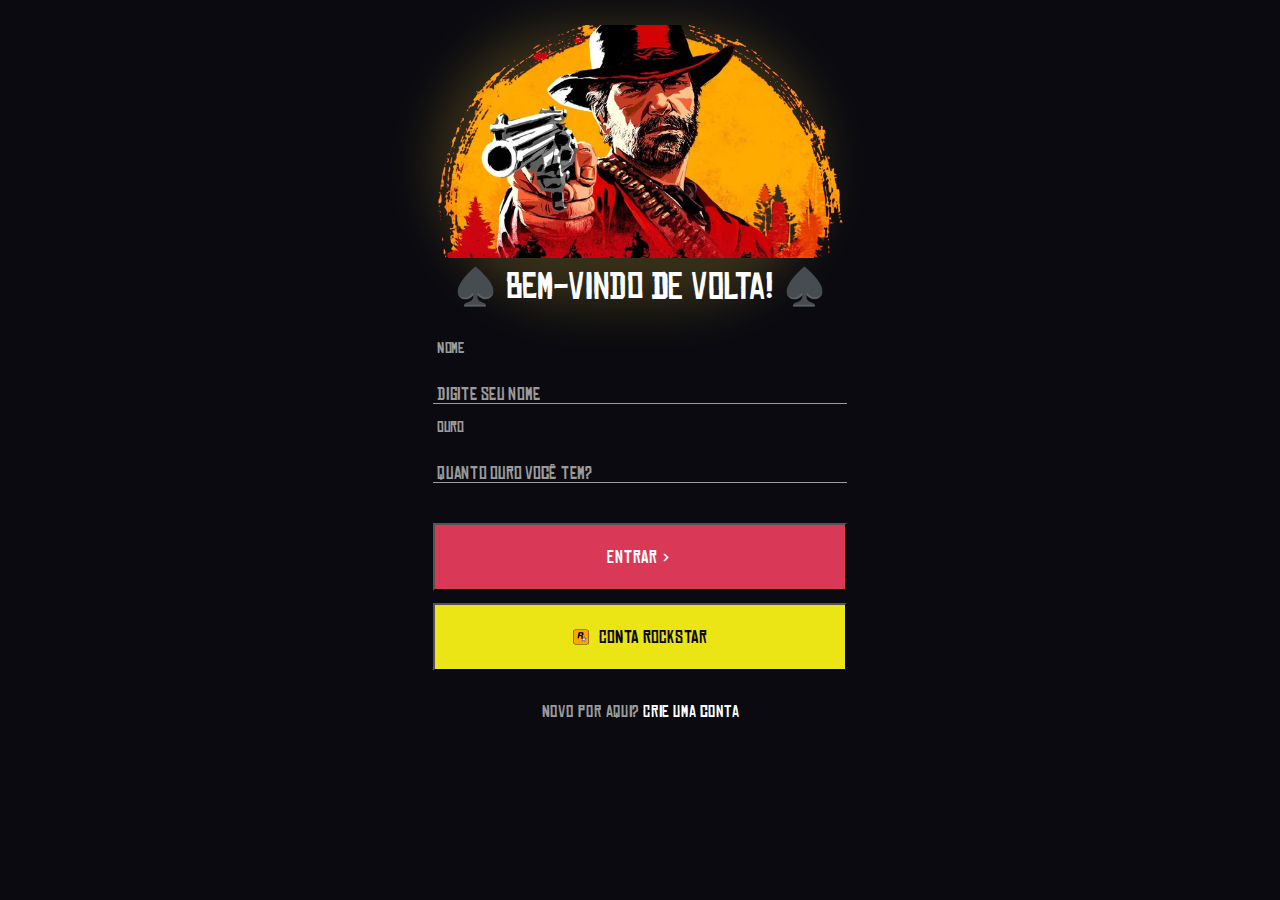
<file: index.html>
<!DOCTYPE html>
<html lang="pt-br">

<head>
    <meta charset="UTF-8">
    <meta name="viewport" content="width=device-width, initial-scale=1.0">
    <link rel="stylesheet" href="style.css">
    <link rel="preconnect" href="https://fonts.googleapis.com">
    <link rel="preconnect" href="https://fonts.gstatic.com" crossorigin>
    <link href="https://fonts.googleapis.com/css2?family=Bitter:wght@400;700;900&display=swap" rel="stylesheet">
    <link href='https://unpkg.com/boxicons@2.1.4/css/boxicons.min.css' rel='stylesheet'>
    <link rel="shortcut icon" href="./img/favicon.png" type="image/x-icon">
    <title>Login</title>
</head>

<body>

    <main>
        <div class="blur"></div>
        <img src="./img/logo-login.png" alt="Imagem de Login: homem com uma mala" class="logo-login">

        <h1>♠️ Bem-vindo de volta! ♠️</h1>

        <section>

            <label>Nome</label>
            <input type="text" placeholder="Digite seu nome">

            <label>Ouro</label>
            <input type="text" placeholder="Quanto ouro você tem?">

        </section>

        <button class="btn-login">Entrar <i class='bx bx-chevron-right'></i></button> <!--Site:boxicons-->
        <button class="btn-rockstar"><img src="./img/rockstar-logo.png" alt="logo da Rockstar"
                class="logo-rockstar">Conta Rockstar</button>

        <footer>
            <a href="./signup.html">Novo por aqui?
                <span>Crie uma conta</span>
            </a>
        </footer>
    </main>

</body>

</html>
</file>
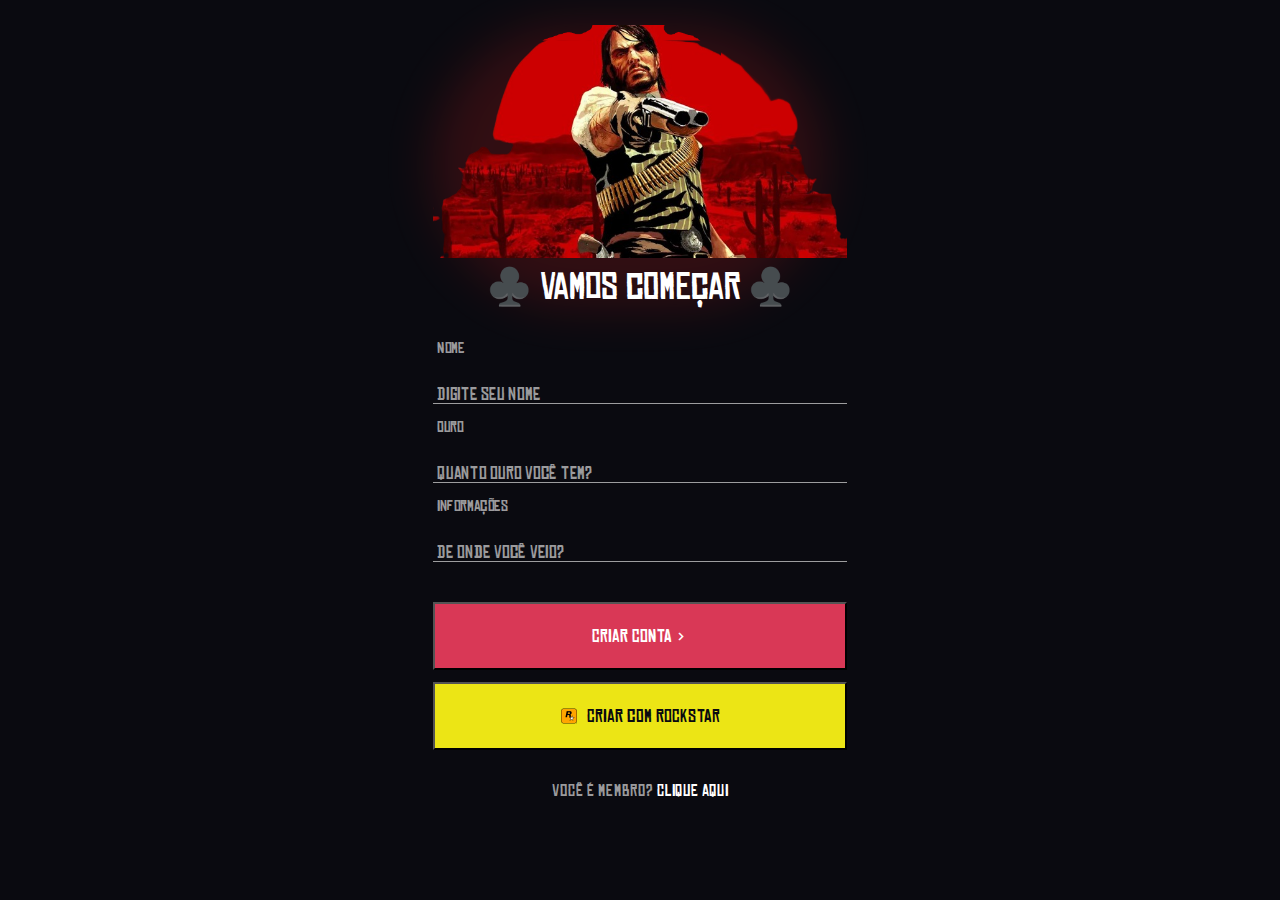
<file: signup.html>
<!DOCTYPE html>
<html lang="pt-br">

<head>
    <meta charset="UTF-8">
    <meta name="viewport" content="width=device-width, initial-scale=1.0">
    <link rel="stylesheet" href="style.css">
    <link rel="preconnect" href="https://fonts.googleapis.com">
    <link rel="preconnect" href="https://fonts.gstatic.com" crossorigin>
    <link href="https://fonts.googleapis.com/css2?family=Bitter:wght@400;700;900&display=swap" rel="stylesheet">
    <link href='https://unpkg.com/boxicons@2.1.4/css/boxicons.min.css' rel='stylesheet'>
    <link rel="shortcut icon" href="./img/favicon.png" type="image/x-icon">
    <title>Criar Conta</title>
</head>

<body>


    <main>
        <div class="blur" id="blur-page"></div>
        <img src="./img/create-logo.png" alt="Imagem de Login: homem com uma mala" class="logo-login">

        <h1>♣️ Vamos começar ♣️</h1>

        <section>

            <label>Nome</label>
            <input type="text" placeholder="Digite seu nome">

            <label>Ouro</label>
            <input type="text" placeholder="Quanto ouro você tem?">

            <label>Informações</label>
            <input type="text" placeholder="De onde você veio?">

        </section>

        <button class="btn-login">Criar Conta <i class='bx bx-chevron-right'></i></button> <!--Site:boxicons-->
        <button class="btn-rockstar"><img src="./img/rockstar-logo.png" alt="logo da Rockstar"
                class="logo-rockstar">Criar com Rockstar</button>

        <footer>
            <a href="./index.html">Você é membro?
                <span>Clique aqui</span>
            </a>
        </footer>
    </main>


</body>


</html>
</file>
<file: style.css>
@font-face {
    font-family: 'Chinese Rocks';
    src: url('./fonts/chinese\ rocks\ rg.ttf') format('truetype');
    font-weight: normal;
    font-style: normal;
}

* {
    margin: 0;
    padding: 0;
    box-sizing: border-box;
    font-family: 'Chinese Rocks', sans-serif;
}

body {
    display: flex;
    justify-content: center;
    background-color: #0A0A10;
}

main {
    display: flex;
    flex-direction: column;
    padding: 25px 0;
    max-width: 414px;
    min-height: 100vh;
    gap: 12px;
    position: relative;
}

.blur {
    width: 390px;
    height: 280px;
    position: absolute;
    z-index: -1;
    background: #deba38d6;
    opacity: 0.25;
    filter: blur(24px);
    border-radius: 170px;
}

.logo-login {
    cursor: pointer;
}

h1 {
    color: #FFF;
    text-align: center;
    font-size: 36px;
    font-weight: normal;
    line-height: 33px;
    cursor: pointer;
}

section {
    display: flex;
    flex-direction: column;
    margin-top: 18px;
    width: 100%;
}

label {
    color: rgba(255, 255, 255, 0.60);
    font-size: 15px;
    font-weight: 400;
    line-height: 22px;
    letter-spacing: -0.408px;
    margin: 4px 0 4px 4px;
}

input {
    display: flex;
    height: 41px;
    width: 100%;
    padding: 31px 15px 9px 0px;
    align-items: center;
    margin-bottom: 8px;
    background: transparent;
    outline: none;
    border: none;
    border-bottom: 1px solid rgba(255, 255, 255, 0.60);
    color: #FFF;
    font-size: 17px;
    line-height: 20px;
    letter-spacing: -0.24px;
    padding-left: 4px;
}

input::placeholder {
    color: rgba(255, 255, 255, 0.60);
    font-size: 17px;
    font-weight: 400;
    line-height: 20px;
    letter-spacing: -0.24px;
}

.btn-login {
    margin-top: 20px;
    display: flex;
    width: 100%;
    height: 68px;
    padding: 0px 113px;
    justify-content: center;
    align-items: center;
    background: #D93856;
    color: #FFF;
    line-height: 2.5px;
    text-align: center;
    font-size: 17px;
    transition: 0.3s ease;
    cursor: pointer;
}

.btn-login:hover {
    opacity: 0.9;
}

.btn-login:active {
    opacity: 0.7;
}

.btn-rockstar {
    display: flex;
    width: 100%;
    height: 68px;
    padding: 0px 113px;
    justify-content: center;
    align-items: center;
    background: #ece515;
    color: #0A0A10;
    line-height: 2.5px;
    text-align: center;
    font-size: 17px;
    transition: 0.3s ease;
    cursor: pointer;
    gap: 10px;
}

.btn-rockstar:hover {
    opacity: 0.9;
}

.btn-rockstar:active {
    opacity: 0.7;
}

footer {
    margin-top: 20px;
    position: relative;
    display: flex;
    justify-content: center;
}

a {
    color: rgba(255, 255, 255, 0.60);
    font-size: 16px;
    line-height: 16px;
    text-decoration: none;
}

a::after {
    content: "";
    width: 0;
    height: 2px;
    position: absolute;
    background: #D93856;
    bottom: -3px;
    left: 0;
}

a:hover::after {
    content: "";
    width: 45%;
    height: 2px;
    position: absolute;
    background: #D93856;
    bottom: -3px;
    left: 114px;
}

span {
    color: #FFF;
}

#blur-page {
    width: 390px;
    height: 280px;
    position: absolute;
    z-index: -1;
    background: #c51e1ed4;
    opacity: 0.25;
    filter: blur(24px);
    border-radius: 170px;
}

@media screen and (max-width: 420px) {
    .logo-login {
        width: 380px;
    }
}
</file>
